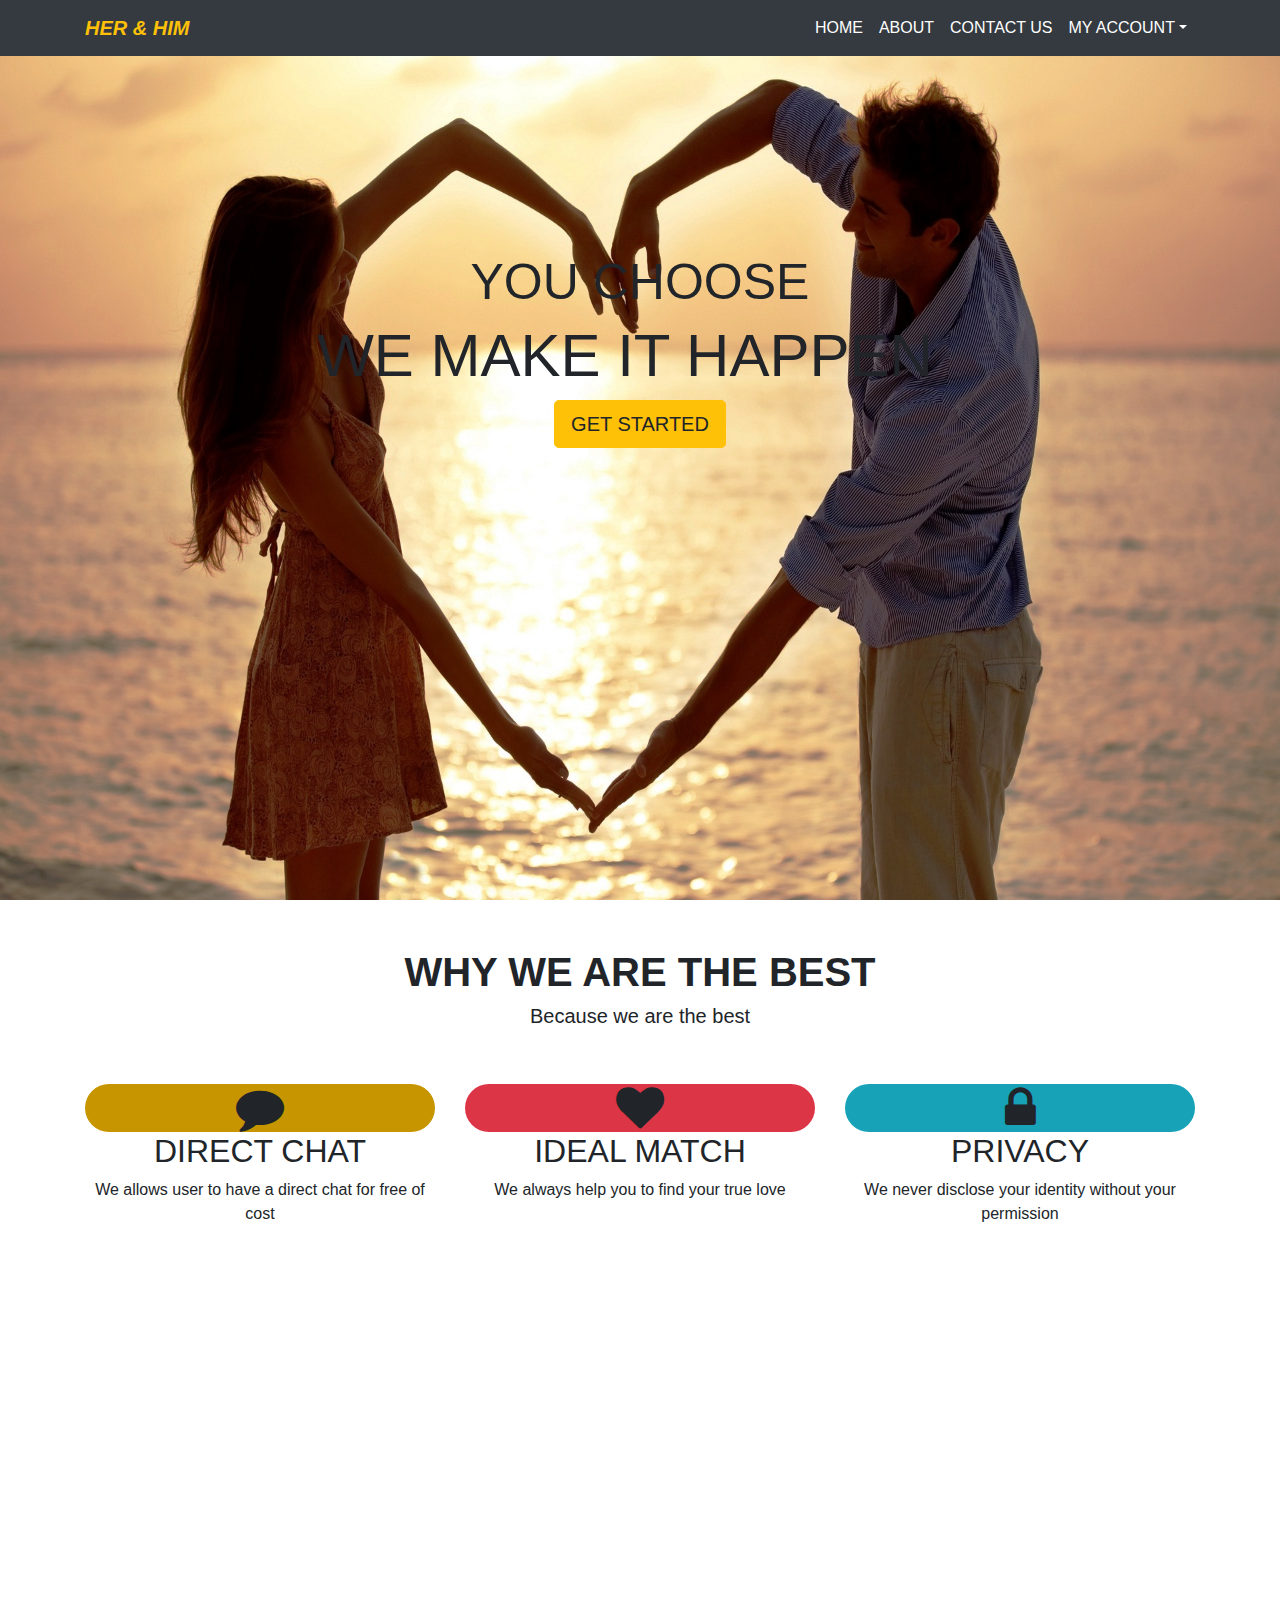
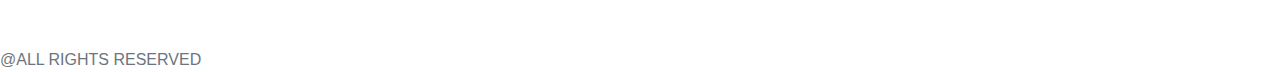
<file: index.html>
<!DOCTYPE html>
<html lang="en" xmlns="http://www.w3.org/1999/html">
<head>
    <meta charset="UTF-8">
    <title>bootstrap</title>
    <link rel="stylesheet" type="text/css" href="css/style.css">
    <!-- Latest compiled and minified CSS -->
    <link rel="stylesheet" href="https://maxcdn.bootstrapcdn.com/bootstrap/4.1.3/css/bootstrap.min.css">

    <!-- jQuery library -->
    <script src="https://ajax.googleapis.com/ajax/libs/jquery/3.3.1/jquery.min.js"></script>

    <!-- Popper JS -->
    <script src="https://cdnjs.cloudflare.com/ajax/libs/popper.js/1.14.3/umd/popper.min.js"></script>

    <!-- Latest compiled JavaScript -->
    <script src="https://maxcdn.bootstrapcdn.com/bootstrap/4.1.3/js/bootstrap.min.js"></script>
    <link rel="stylesheet" href="https://cdnjs.cloudflare.com/ajax/libs/font-awesome/4.7.0/css/font-awesome.min.css">
    <meta name="viewport" content="width=device-width, initial-scale=1">
</head>
<body>
<div class="bgimg ">
    <nav class=" navbar navbar-expand-md bg-dark navbar-dark fixed-top">
       <div class="container">
           <a href="#" class="navbar-brand text-warning font-weight-bold font-italic her">HER & HIM</a>
            <button class="navbar-toggler" type="button" data-toggle="collapse" data-target="#navy">
                <span class="navbar-toggler-icon"></span>
            </button>
           <div class="collapse navbar-collapse text-center" id="navy">
               <ul class="navbar-nav ml-auto">
                   <li class="nav-item">
                       <a href="index.html" class="nav-link text-white">HOME</a>
                   </li>
                       <li class="nav-item">
                           <a href class="nav-link text-white">ABOUT</a>
                       </li>
                       <li class="nav-item">
                           <a href class="nav-link text-white">CONTACT US</a>
                       </li>
                       <li class="nav-item dropdown">
                           <a href="#" class="nav-link text-white dropdown-toggle" data-toggle="dropdown">MY ACCOUNT</a>
                       <ul class="dropdown-menu">
                           <li><a href="#" class="dropdown-item">Connections</a></li>
                           <li><a href="#" class="dropdown-item">Appearence</a></li>
                           <li><a href="#" class="dropdown-item">Settings</a></li>
                           <li><a href="#" class="dropdown-item">Logout</a></li>



                       </ul>
                       </li>






                   </ul>




           </div>

       </div>


    </nav>
    <br>
    <br>
    <br>


<div class="container text-center headerset text-black font-weight-bold ">
    <h3>YOU CHOOSE</h3>
    <h1>WE MAKE IT HAPPEN</h1>
    <a href="signup.html" class="btn btn-warning text-black-50 btn-lg">GET STARTED</a>

</div>



</div>

<br>
<br>

<section class="container text-center service">
    <h1>WHY WE ARE THE BEST</h1>

    <h5>Because we are the best</h5>
    <br>
    <br>


    <div class="row ">
        <div class="col-lg-4">

            <div class="m-auto d-block   chat">
                <i class="fa fa-comment fa-3x"></i>
            </div>
            <h2>DIRECT CHAT</h2>
            <p>We allows user to have a direct chat for free of cost</p>
        </div>
        <div class="col-lg-4">

            <div class="m-auto d-block bg-danger chat">
                <i class="fa fa-heart fa-3x"></i>
            </div>
            <h2>IDEAL MATCH</h2>
            <p>We always help you to find your true love</p>
        </div>
        <div class="col-lg-4">

            <div class="m-auto d-block bg-info chat">
                <i class="fa fa-lock fa-3x"></i>
            </div>
            <h2>PRIVACY</h2>
            <p>We never disclose your identity without your permission</p>
        </div>


    </div>



</section>
<footer class="text-muted">
    @ALL RIGHTS RESERVED
</footer>



</body>
</html>
</file>
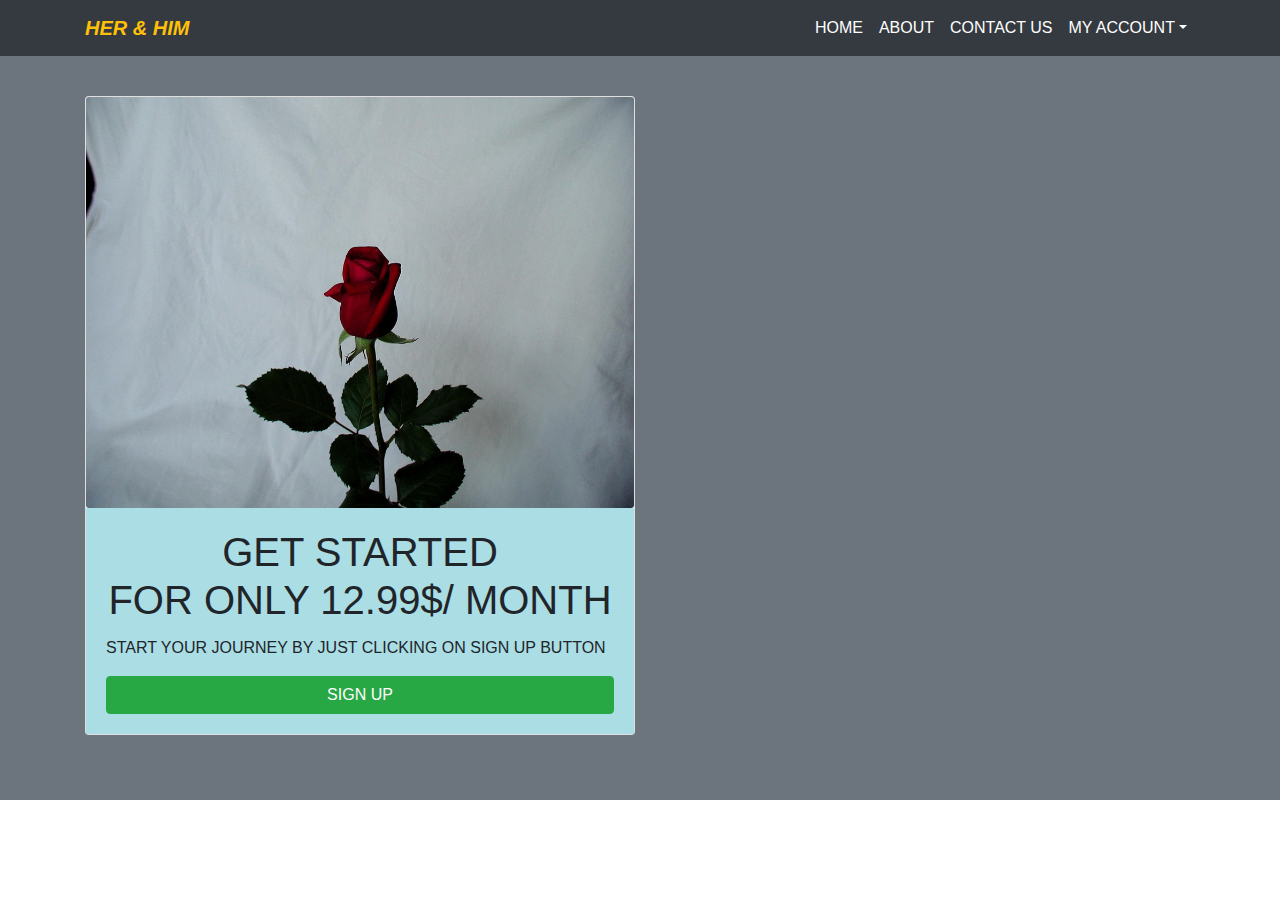
<file: signup.html>
<!DOCTYPE html>
<html lang="en">
<head>
    <meta charset="UTF-8">
    <title>getstarted</title>
    <meta charset="UTF-8">
    <title>bootstrap</title>
    <link rel="stylesheet" type="text/css" href="css/style.css">
    <!-- Latest compiled and minified CSS -->
    <link rel="stylesheet" href="https://maxcdn.bootstrapcdn.com/bootstrap/4.1.3/css/bootstrap.min.css">

    <!-- jQuery library -->
    <script src="https://ajax.googleapis.com/ajax/libs/jquery/3.3.1/jquery.min.js"></script>

    <!-- Popper JS -->
    <script src="https://cdnjs.cloudflare.com/ajax/libs/popper.js/1.14.3/umd/popper.min.js"></script>

    <!-- Latest compiled JavaScript -->
    <script src="https://maxcdn.bootstrapcdn.com/bootstrap/4.1.3/js/bootstrap.min.js"></script>
    <link rel="stylesheet" href="https://cdnjs.cloudflare.com/ajax/libs/font-awesome/4.7.0/css/font-awesome.min.css">
    <meta name="viewport" content="width=device-width, initial-scale=1">


</head>
<body>
<div class="bgimga">
    <nav class=" navbar navbar-expand-md bg-dark navbar-dark fixed-top">
        <div class="container">
            <a href="#" class="navbar-brand text-warning font-weight-bold font-italic her">HER & HIM</a>
            <button class="navbar-toggler" type="button" data-toggle="collapse" data-target="#navy">
                <span class="navbar-toggler-icon"></span>
            </button>
            <div class="collapse navbar-collapse text-center" id="navy">
                <ul class="navbar-nav ml-auto">
                    <li class="nav-item">
                        <a href="index.html" class="nav-link text-white">HOME</a>
                    </li>
                    <li class="nav-item">
                        <a href class="nav-link text-white">ABOUT</a>
                    </li>
                    <li class="nav-item">
                        <a href class="nav-link text-white">CONTACT US</a>
                    </li>
                    <li class="nav-item dropdown">
                        <a href="#" class="nav-link text-white dropdown-toggle" data-toggle="dropdown">MY ACCOUNT</a>
                        <ul class="dropdown-menu">
                            <li><a href="#" class="dropdown-item">Connections</a></li>
                            <li><a href="#" class="dropdown-item">Appearence</a></li>
                            <li><a href="#" class="dropdown-item">Settings</a></li>
                            <li><a href="#" class="dropdown-item">Logout</a></li>
                        </ul>
                    </li>
                </ul>
            </div>
        </div>
    </nav>
    <div class="container">
        <br>
        <br>
        <br>
        <br>
        <div class="row">
            <div class="col-md-4">
        <div class="card mycard " style="width: 550px">
            <img src="images/rose.jpg" class="card-img" >
            <div class="card-body" style="background-color: #abdde5">
                <h1 class="card-title text-center">
                    GET STARTED<br>
                    FOR ONLY 12.99$/ MONTH
                </h1>

                <P class="card-text">START YOUR JOURNEY BY JUST CLICKING ON SIGN UP BUTTON</p>
                <a href="#" class="btn btn-success d-block" data-target="#sign" data-toggle="modal">SIGN UP</a>

                <div class="modal" id="sign">
                    <div class="modal-dialog modal-dialog-centered">
                        <div class="modal-content">
                            <div class="modal-header">
                                <h3 class="text-center text-primary">ENTER YOUR DETAILS</h3>
                                <button type="button" class="close " data-dismiss="modal">&times;</button>
                            </div>
                            <div class="modal-body">
                                <form>
                               <div class="form-group">
                                   <label>USERNAME</label><br>
                                   <input type="text">
                               </div>
                                    <div class="form-group">
                                        <label>PASSWORD</label><br>
                                        <input type="password">
                                    </div>
                                    <div class="form-group">
                                        <label>EMAIL</label><br>
                                        <input type="text">
                                    </div>
                                </form>
                                <div class="modal-footer">
                                    <button class="btn btn-danger" data-dismiss="modal">CONFIRM</button>
                                </div>
                            </div>
                        </div>
                    </div>
                </div>
            </div>
        </div>
            </div>
        </div>
    </div>
</body>
</html>
</file>
<file: css/style.css>
.bgimg {
    background-image:url('../images/add.jpg');
    background-size: 100% 100%;
    background-attachment: fixed;
    width: 100%;
    height:900px ;


    }
.bgimga{
    background-color: #6c757d;

    background-size:100% 100% ;
    background-attachment: fixed;
    width: 100%;
    height: 800px;


  }



.headerset{
    padding-top:180px;
    box-sizing: border-box;

}
.headerset h3{
    font-size: 50px;

}
.headerset h1{
    font-size: 60px;
    padding-right:30px;
}

.navbar-nav li .dropdown-menu{
    background-color: #c69500;
}
.service{
    height: 700px;

}
.service h1{
    font-weight: bold;
}
.service .chat {

    background-color: #c69500;
    border-radius: 50px;

}
@media(max-width:500px){
    .headerset h3{
        font-size: 20px;
        padding-right:20px;

    }
    .headerset h1 {
        font-size: 15px;
        padding-left: 30px;
    }
    .mycard{


    }

}
</file>
